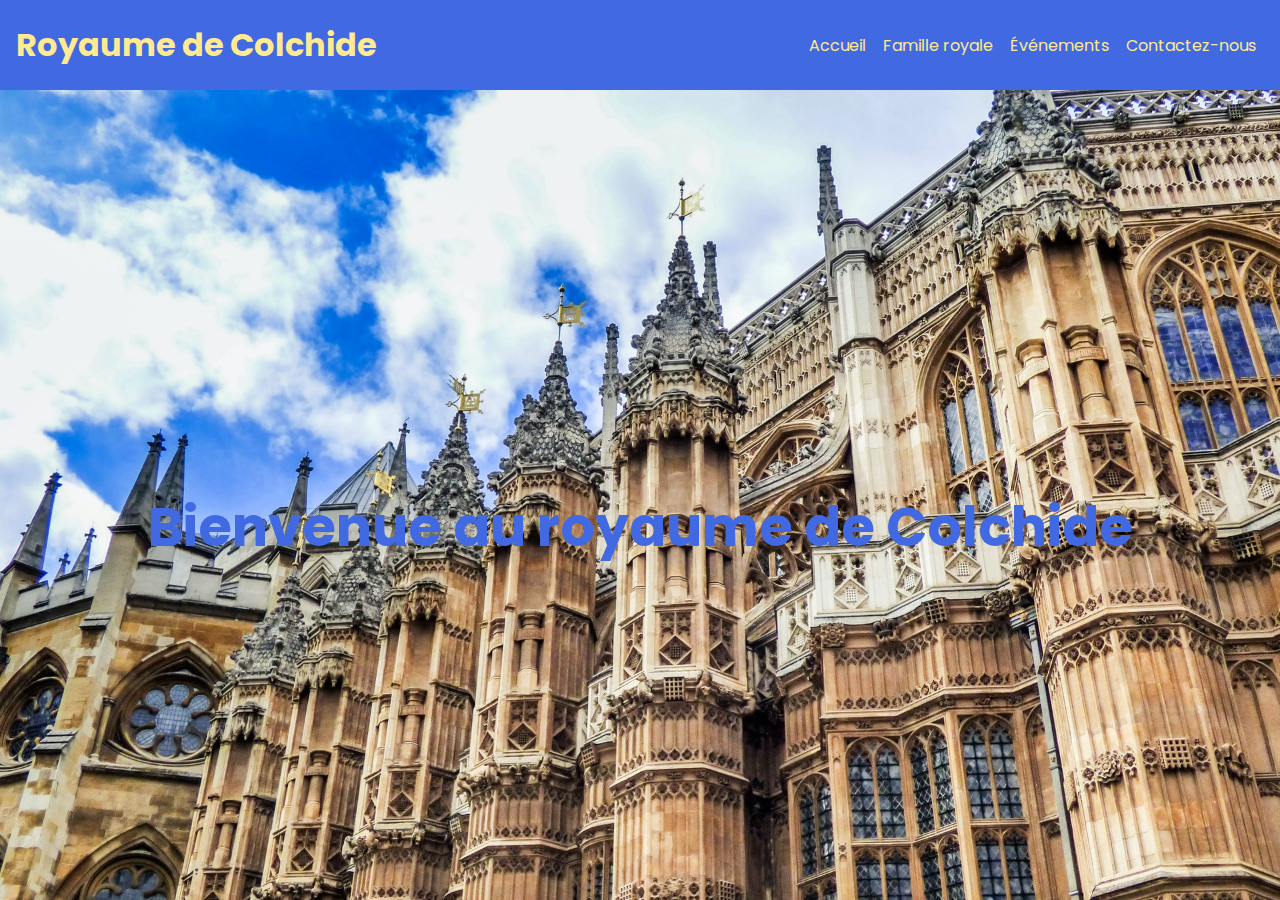
<file: index.html>
<!DOCTYPE html>
<html lang="en">
  <head>
    <meta charset="utf-8" />
    <meta name="viewport" content="width=device-width" />
    <link rel="preconnect" href="https://fonts.googleapis.com" />
    <link rel="preconnect" href="https://fonts.gstatic.com" crossorigin />
    <link
      href="https://fonts.googleapis.com/css2?family=Poppins&display=swap"
      rel="stylesheet"
    />
    <title>Web Development Tech Challenge</title>
    <link href="styles.css" rel="stylesheet" type="text/css" />
  </head>
  <body>
    <header class="main-head">
      <nav>
        <h1 id="logo">Royaume de Colchide</h1>
        <ul>
          <li><a href="index.html">Accueil</a></li>
          <li><a href="famille-royale.html">Famille royale</a></li>
          <li><a href="événements.html">Événements</a></li>
          <li><a href="contactez-nous.html">Contactez-nous</a></li>
        </ul>
      </nav>
    </header>

    <section class="hero">
      <h2>Bienvenue au royaume de Colchide</h2>
    </section>
  </body>
</html>
</file>
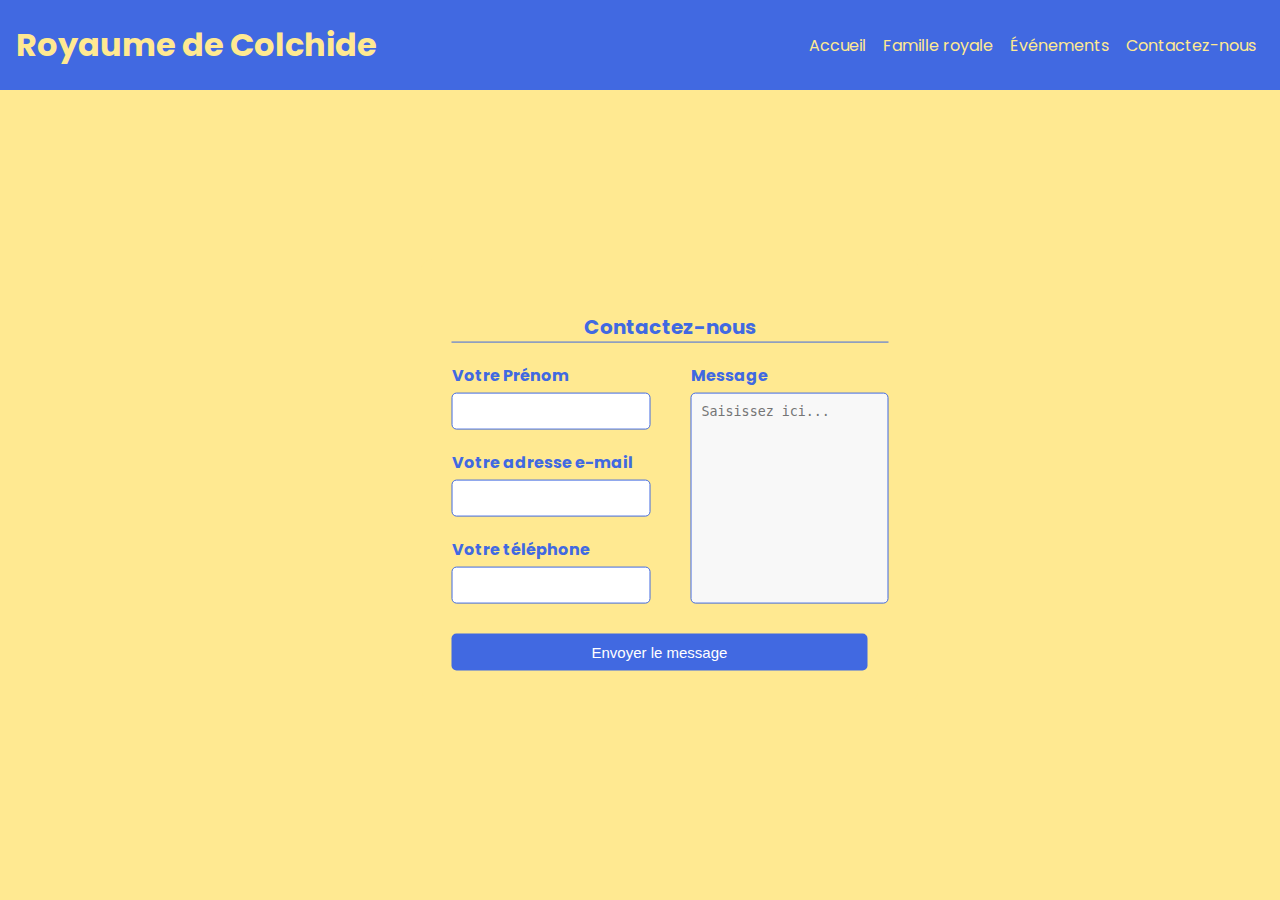
<file: contactez-nous.html>
<!DOCTYPE html>
<html lang="en">
  <head>
    <meta charset="utf-8" />
    <meta name="viewport" content="width=device-width" />
    <link rel="preconnect" href="https://fonts.googleapis.com" />
    <link rel="preconnect" href="https://fonts.gstatic.com" crossorigin />
    <link
      href="https://fonts.googleapis.com/css2?family=Poppins&display=swap"
      rel="stylesheet"
    />
    <title>Web Development Tech Challenge</title>
    <link href="styles.css" rel="stylesheet" type="text/css" />
  </head>
  <body>
    <header class="main-head">
      <nav>
        <h1 id="logo">Royaume de Colchide</h1>
        <ul>
          <li><a href="index.html">Accueil</a></li>
          <li><a href="famille-royale.html">Famille royale</a></li>
          <li><a href="événements.html">Événements</a></li>
          <li><a href="contactez-nous.html">Contactez-nous</a></li>
        </ul>
      </nav>
    </header>

    <form>
      <h2>Contactez-nous</h2>
      <div class="separation"></div>
      <div class="body-form">
        <div class="left">
          <div class="group">
            <label for="name">Votre Prénom</label>
            <input id="name" type="text" autocomplete="off" />
          </div>
          <div class="group">
            <label for="email">Votre adresse e-mail</label>
            <input id="email" type="text" autocomplete="off" />
          </div>
          <div class="group">
            <label for="phoneNumber">Votre téléphone</label>
            <input id="phoneNumber" type="text" autocomplete="off" />
          </div>
        </div>

        <div class="right">
          <div class="group">
            <label for="message">Message</label>
            <textarea id="message" placeholder="Saisissez ici..."></textarea>
          </div>
        </div>
      </div>
      <div class="bot-form">
        <button type="submit" class="send">Envoyer le message</button>
      </div>
    </form>
    <script src="script.js"></script>
  </body>
</html>
</file>
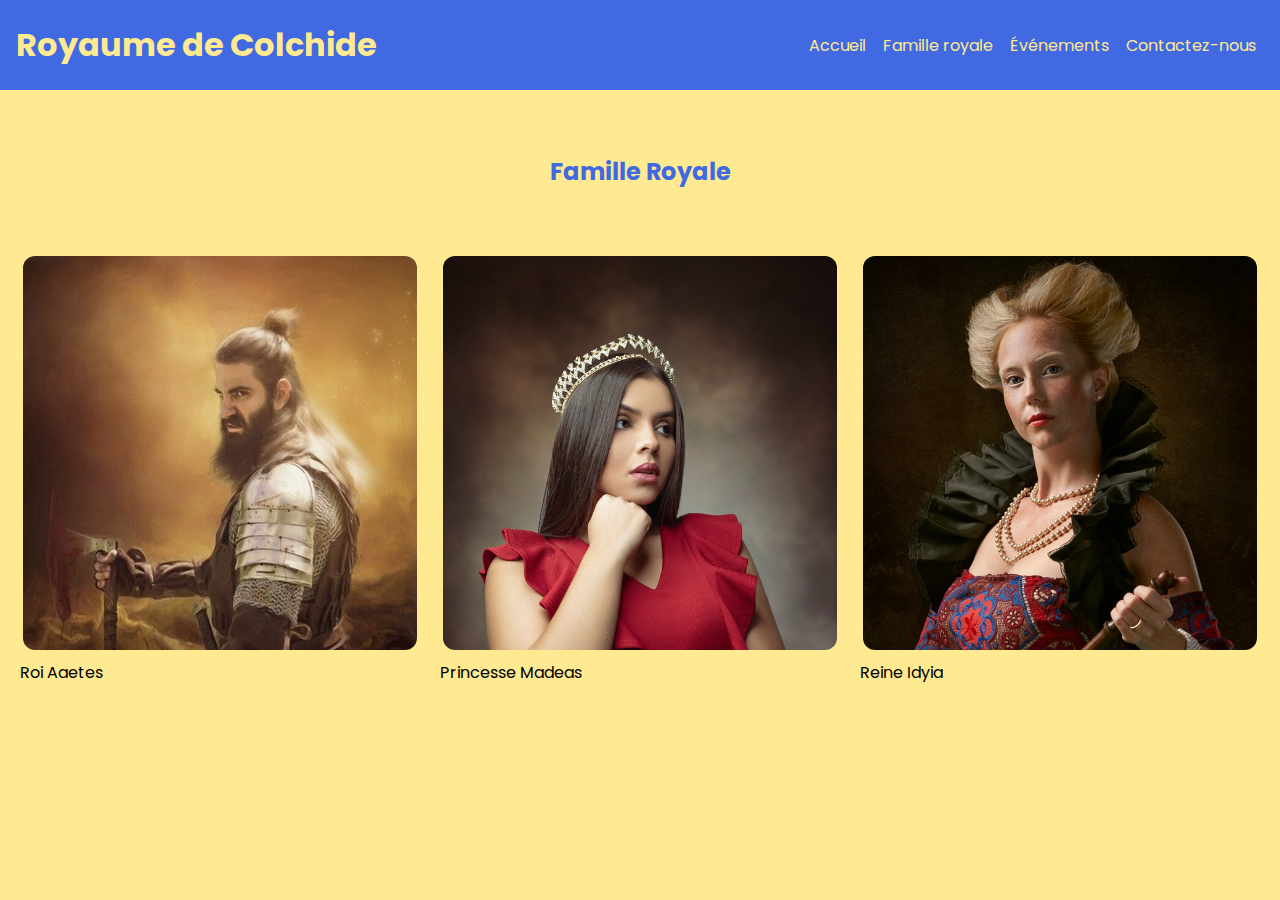
<file: famille-royale.html>
<!DOCTYPE html>
<html lang="en">
  <head>
    <meta charset="utf-8" />
    <meta name="viewport" content="width=device-width" />
    <link rel="preconnect" href="https://fonts.googleapis.com" />
    <link rel="preconnect" href="https://fonts.gstatic.com" crossorigin />
    <link
      href="https://fonts.googleapis.com/css2?family=Poppins&display=swap"
      rel="stylesheet"
    />
    <title>Web Development Tech Challenge</title>
    <link href="styles.css" rel="stylesheet" type="text/css" />
  </head>
  <body>
    <header class="main-head">
      <nav>
        <h1 id="logo">Royaume de Colchide</h1>
        <ul>
          <li><a href="index.html">Accueil</a></li>
          <li><a href="famille-royale.html">Famille royale</a></li>
          <li><a href="événements.html">Événements</a></li>
          <li><a href="contactez-nous.html">Contactez-nous</a></li>
        </ul>
      </nav>
    </header>

    <h2>Famille Royale</h2>
    <div class="box">
      <figure>
        <img src="king4.jpg" alt="Roi Aaetes" class="royalFamily" />
        <figcaption>Roi Aaetes</figcaption>
      </figure>
      <figure>
        <img src="princess.jpg" alt="Princesse Madeas" class="royalFamily" />
        <figcaption>Princesse Madeas</figcaption>
      </figure>
      <figure>
        <img src="queen.jpg" alt="Reine Idyia" class="royalFamily" />
        <figcaption>Reine Idyia</figcaption>
      </figure>
    </div>
  </body>
</html>
</file>
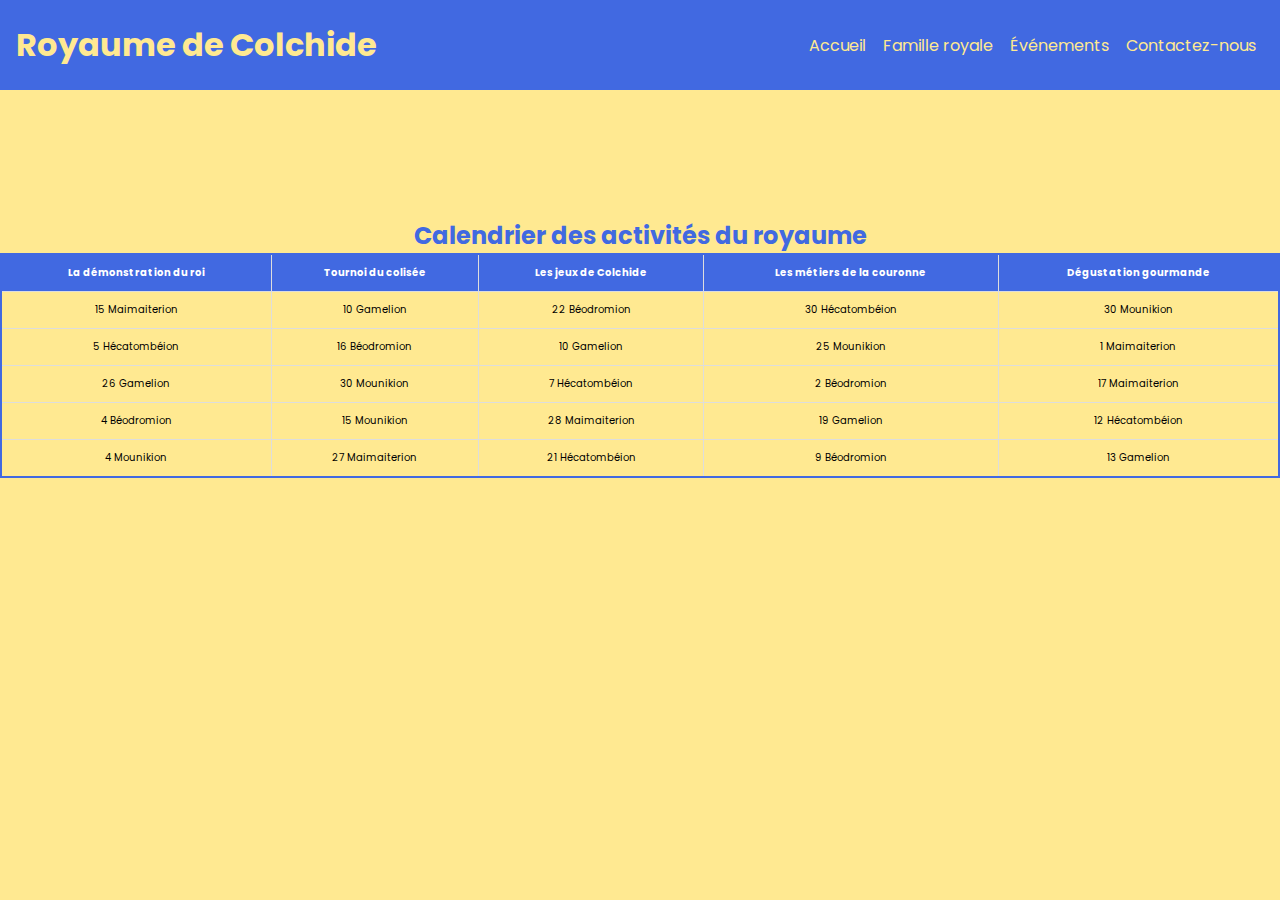
<file: événements.html>
<!DOCTYPE html>
<html lang="en">
  <head>
    <meta charset="utf-8" />
    <meta name="viewport" content="width=device-width" />
    <link rel="preconnect" href="https://fonts.googleapis.com" />
    <link rel="preconnect" href="https://fonts.gstatic.com" crossorigin />
    <link
      href="https://fonts.googleapis.com/css2?family=Poppins&display=swap"
      rel="stylesheet"
    />
    <title>Web Development Tech Challenge</title>
    <link href="styles.css" rel="stylesheet" type="text/css" />
  </head>
  <body>
    <header class="main-head">
      <nav>
        <h1 id="logo">Royaume de Colchide</h1>
        <ul>
          <li><a href="index.html">Accueil</a></li>
          <li><a href="famille-royale.html">Famille royale</a></li>
          <li><a href="événements.html">Événements</a></li>
          <li><a href="contactez-nous.html">Contactez-nous</a></li>
        </ul>
      </nav>
    </header>
    <div class="box-table">
      <h2>Calendrier des activités du royaume</h2>
      <table class="table-style">
        <thead>
          <tr>
            <th>La démonstration du roi</th>
            <th>Tournoi du colisée</th>
            <th>Les jeux de Colchide</th>
            <th>Les métiers de la couronne</th>
            <th>Dégustation gourmande</th>
          </tr>
        </thead>

        <tbody>
          <tr>
            <td>15 Maimaiterion</td>
            <td>10 Gamelion</td>
            <td>22 Béodromion</td>
            <td>30 Hécatombéion</td>
            <td>30 Mounikion</td>
          </tr>
          <tr>
            <td>5 Hécatombéion</td>
            <td>16 Béodromion</td>
            <td>10 Gamelion</td>
            <td>25 Mounikion</td>
            <td>1 Maimaiterion</td>
          </tr>
          <tr>
            <td>26 Gamelion</td>
            <td>30 Mounikion</td>
            <td>7 Hécatombéion</td>
            <td>2 Béodromion</td>
            <td>17 Maimaiterion</td>
          </tr>
          <tr>
            <td>4 Béodromion</td>
            <td>15 Mounikion</td>
            <td>28 Maimaiterion</td>
            <td>19 Gamelion</td>
            <td>12 Hécatombéion</td>
          </tr>
          <tr>
            <td>4 Mounikion</td>
            <td>27 Maimaiterion</td>
            <td>21 Hécatombéion</td>
            <td>9 Béodromion</td>
            <td>13 Gamelion</td>
          </tr>
        </tbody>
      </table>
    </div>
  </body>
</html>
</file>
<file: styles.css>
* {
  margin: 0;
  padding: 0;
  box-sizing: border-box;
}

body {
  font-family: "Poppins", sans-serif;
  background-color: rgb(255, 233, 145);
}

.main-head {
  background: royalblue;
  color: rgb(255, 233, 145);
}

a {
  color: rgb(255, 233, 145);
  text-decoration: none;
}

nav {
  min-height: 10vh;
  display: flex;
  align-items: center;
  width: 100%;
  margin: auto;
  padding: 1rem;
}

nav ul {
  display: flex;
  flex: 1 1 10rem;
  justify-content: space-around;
  align-items: center;
  list-style: none;
}

#logo {
  flex: 1 1 30rem;
}

h2 {
  color: rgb(248, 190, 0);
}
.hero {
  min-height: 90vh;
  background: url("royaume2.jpg");
  background-size: cover;
  background-position: top;
  display: flex;
  flex-direction: column;
  justify-content: center;
  align-items: center;
}

.hero h2{
  color: royalblue;
  font-size:54px;
}

/* famille royale */

h2 {
  text-align: center;
  margin-top: 5%;
  color: royalblue;
}

.box {
  margin-top: 5%;
  display: flex;
  align-items: center;
  justify-content: space-evenly;
  background-color: rgb(255, 233, 145);
}

img {
  width: 400px;
  height: 400px;
  object-fit: cover;
  object-position: top;
}

.royalFamily {
  border: solid rgb(255, 233, 145);
  border-radius: 15px;
}

/* contactez-nous */

form {
  margin: 30px;
  padding: 30px;
  border-radius: 10px;
  background-color: #fef1df;
  position: absolute;
  top: 50%;
  left: 50%;
  transform: translate(-50%, -50%);
  font-weight: bold;
  background-color: rgb(255, 233, 145);
}

form h2 {
  font-size: 20px;
  color: royalblue;
}

form .separation {
  width: 100%;
  height: 1px;
  background-color: royalblue;
}

form .body-form {
  display: flex;
  margin-bottom: 20px;
}

form .body-form .group {
  margin-top: 20px;
  display: flex;
  flex-direction: column;
  color: royalblue;
}

form .body-form .left .group input {
  margin-top: 5px;
  padding: 10px;
  border: 1px solid royalblue;
  outline-color: rgb(255, 233, 145);
  border-radius: 5px;
}

form .body-form .right {
  margin-left: 40px;
}

form .body-form .right .group {
  height: 100%;
}

form .body-form .right .group textarea {
  margin-top: 5px;
  padding: 10px;
  background-color: #f8f8f8;
  border: 1px solid royalblue;
  border-radius: 5px;
  outline-color: rgb(255, 233, 145);
  resize: none;
  height: 81%;
}

form .bot-form button {
  margin-top: 10px;
  background-color: royalblue;
  color: white;
  font-size: 15px;
  border: none;
  padding: 10px 140px;
  border-radius: 5px;
  outline: none;
  cursor: pointer;
}

/* évenements */
.box-table {
  margin-top: 10%;
}

.box-table h2 {
  color: royalblue;
  text-align: center;
}

.table-style {
  border-collapse: collapse;
  width: 100%;
  margin: 0px;
  font-size: 10px;
  margin: 0px auto;
  border: 2px solid royalblue;
}

thead tr {
  background-color: royalblue;
  color: #fff;
  text-align: left;
}

th,
td {
  padding: 15px 20px;
  text-align: center;
}

tbody tr,
td,
th {
  border: 1px solid #ddd;
}

th,
td {
  padding: 10px 7px;
}
</file>
